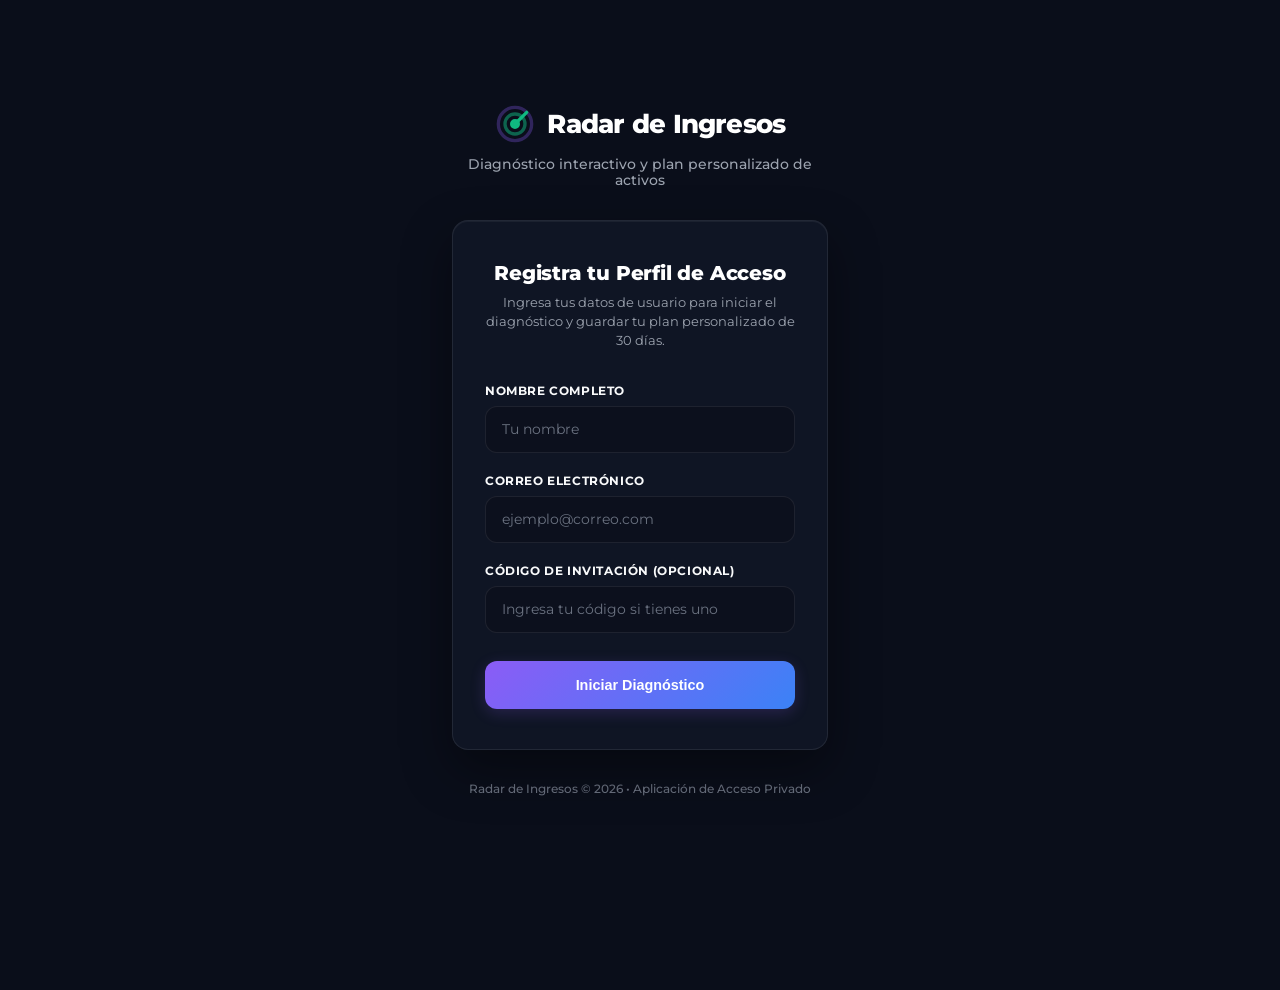
<file: index.html>
<!DOCTYPE html>
<html lang="es">
<head>
  <meta charset="UTF-8">
  <meta name="viewport" content="width=device-width, initial-scale=1.0">
  
  <!-- SEO Meta Tags -->
  <title>Acceso - Radar de Ingresos</title>
  <meta name="description" content="Ingresa a tu panel de diagnóstico y plan de 30 días de la aplicación Radar de Ingresos.">
  <meta name="theme-color" content="#0b0f19">
  
  <!-- Stylesheets -->
  <link rel="stylesheet" href="style.css">
  
  <!-- PWA Manifest -->
  <link rel="manifest" href="manifest.json">
</head>
<body>

  <!-- Background Decorative Glowing Spheres -->
  <div class="bg-glow-1"></div>
  <div class="bg-glow-2"></div>
  <div class="bg-glow-3"></div>

  <!-- Login Container -->
  <div class="login-wrapper">
    <div class="login-header">
      <div class="logo">
        <div class="logo-icon">
          <svg class="logo-icon-svg" viewBox="0 0 24 24" fill="none" stroke="currentColor" stroke-width="2">
            <circle cx="12" cy="12" r="10" stroke="rgba(139, 92, 246, 0.3)"></circle>
            <circle cx="12" cy="12" r="6" stroke="rgba(16, 185, 129, 0.5)"></circle>
            <circle cx="12" cy="12" r="2" fill="#10b981" stroke="#10b981"></circle>
            <line x1="12" y1="12" x2="19" y2="5" stroke="#10b981" stroke-width="2" stroke-linecap="round"></line>
          </svg>
        </div>
        <span>Radar de Ingresos</span>
      </div>
      <p class="login-tagline">Diagnóstico interactivo y plan personalizado de activos</p>
    </div>

    <!-- Login Card -->
    <div class="login-card glass-card">
      <h2 class="card-title">Registra tu Perfil de Acceso</h2>
      <p class="card-subtitle">Ingresa tus datos de usuario para iniciar el diagnóstico y guardar tu plan personalizado de 30 días.</p>
      
      <form id="loginForm" class="login-form">
        <div class="form-group">
          <label for="custName" class="form-label">Nombre Completo</label>
          <input type="text" id="custName" class="form-input" placeholder="Tu nombre" required autocomplete="name">
        </div>
        <div class="form-group">
          <label for="custEmail" class="form-label">Correo Electrónico</label>
          <input type="email" id="custEmail" class="form-input" placeholder="ejemplo@correo.com" required autocomplete="email">
        </div>
        <div class="form-group">
          <label for="accessCode" class="form-label">Código de Invitación (Opcional)</label>
          <input type="password" id="accessCode" class="form-input" placeholder="Ingresa tu código si tienes uno" autocomplete="current-password">
        </div>
        <button type="submit" id="submitBtn" class="btn-primary">Iniciar Diagnóstico</button>
      </form>
    </div>

    <div class="login-footer">
      <p>Radar de Ingresos &copy; 2026 • Aplicación de Acceso Privado</p>
    </div>
  </div>

  <!-- PWA Install Banner -->
  <div class="pwa-install-banner" id="pwaInstallBanner" style="display: none;">
    <div class="pwa-banner-content glass-card">
      <span class="pwa-close-btn" id="pwaCloseBannerBtn">&times;</span>
      <div class="pwa-icon-glow">
        <svg class="pwa-icon-svg" viewBox="0 0 24 24" fill="none" stroke="currentColor" stroke-width="2">
          <rect x="5" y="2" width="14" height="20" rx="2" ry="2"></rect>
          <line x1="12" y1="18" x2="12.01" y2="18"></line>
        </svg>
      </div>
      <div class="pwa-text-group">
        <h4>Instalar Radar de Ingresos</h4>
        <p>Agrégala a tu pantalla de inicio para usarla como una aplicación normal, más rápido y sin internet.</p>
      </div>
      <button class="btn-primary pwa-install-btn" id="pwaInstallBtn">Instalar App</button>
    </div>
  </div>

  <!-- iOS Install Instruction Tooltip -->
  <div class="ios-install-tooltip" id="iosInstallTooltip" style="display: none;">
    <div class="ios-tooltip-content glass-card">
      <span class="pwa-close-btn" id="iosCloseTooltipBtn">&times;</span>
      <div class="ios-tooltip-header">
        <span>📲 Instalar en tu iPhone / iPad</span>
      </div>
      <p>Para agregar esta aplicación a tu pantalla de inicio en iOS:</p>
      <ol class="ios-steps">
        <li>Toca el botón de compartir <strong>"Compartir"</strong> <span style="font-size: 1.1rem; vertical-align: middle;">📤</span> (en la barra inferior de Safari).</li>
        <li>Desliza hacia abajo y selecciona <strong>"Agregar a Inicio"</strong> <span style="font-size: 1.1rem; vertical-align: middle;">➕</span>.</li>
      </ol>
    </div>
  </div>

  <!-- Javascript File Link -->
  <script src="app.js"></script>
</body>
</html>
</file>
<file: style.css>
@import url('https://fonts.googleapis.com/css2?family=Montserrat:wght@400;500;600;700;800&display=swap');

:root {
  --bg-primary: #0a0e1a;
  --bg-secondary: #121829;
  --bg-tertiary: #1b233d;
  --accent-green: #10b981;
  --accent-green-hover: #059669;
  --accent-blue: #3b82f6;
  --accent-purple: #8b5cf6;
  --text-primary: #f9fafb;
  --text-secondary: #9ca3af;
  --text-muted: #6b7280;
  --border-light: rgba(255, 255, 255, 0.08);
  --glass-bg: rgba(18, 24, 41, 0.75);
  --glass-border: rgba(255, 255, 255, 0.08);
  --shadow-glow: 0 0 20px rgba(16, 185, 129, 0.25);
  --shadow-purple-glow: 0 0 20px rgba(139, 92, 246, 0.2);
  --transition-smooth: all 0.3s cubic-bezier(0.4, 0, 0.2, 1);
  --border-radius-lg: 16px;
  --border-radius-md: 12px;
}

* {
  margin: 0;
  padding: 0;
  box-sizing: border-box;
}

html, body {
  width: 100%;
  height: 100%;
  font-family: 'Montserrat', sans-serif;
  background-color: var(--bg-primary);
  color: var(--text-primary);
  overflow: hidden;
}

body {
  display: flex;
  justify-content: center;
  align-items: center;
  position: relative;
  -webkit-font-smoothing: antialiased;
}

/* Background Effects */
.bg-glow-1 {
  position: absolute;
  top: -10%;
  left: -10%;
  width: 60%;
  height: 60%;
  background: radial-gradient(circle, rgba(139, 92, 246, 0.12) 0%, rgba(0, 0, 0, 0) 70%);
  z-index: -1;
  pointer-events: none;
}

.bg-glow-2 {
  position: absolute;
  bottom: -10%;
  right: -10%;
  width: 60%;
  height: 60%;
  background: radial-gradient(circle, rgba(16, 185, 129, 0.08) 0%, rgba(0, 0, 0, 0) 70%);
  z-index: -1;
  pointer-events: none;
}

.bg-glow-3 {
  position: absolute;
  top: 30%;
  left: 30%;
  width: 40%;
  height: 40%;
  background: radial-gradient(circle, rgba(59, 130, 246, 0.06) 0%, rgba(0, 0, 0, 0) 70%);
  z-index: -1;
  pointer-events: none;
}

/* Login Layout */
.login-wrapper {
  width: 100%;
  max-width: 440px;
  padding: 2rem;
  display: flex;
  flex-direction: column;
  gap: 2rem;
  animation: loginFadeIn 0.8s cubic-bezier(0.16, 1, 0.3, 1) forwards;
}

@keyframes loginFadeIn {
  from { opacity: 0; transform: translateY(20px); }
  to { opacity: 1; transform: translateY(0); }
}

.login-header {
  text-align: center;
  display: flex;
  flex-direction: column;
  align-items: center;
  gap: 0.75rem;
}

.logo {
  display: flex;
  align-items: center;
  gap: 0.8rem;
  font-weight: 800;
  font-size: 1.6rem;
  color: #fff;
  letter-spacing: -0.03em;
}

.logo-icon {
  width: 40px;
  height: 40px;
  display: flex;
  align-items: center;
  justify-content: center;
  position: relative;
}

.logo-icon-svg {
  width: 100%;
  height: 100%;
}

.login-tagline {
  font-size: 0.85rem;
  color: var(--text-secondary);
  font-weight: 500;
}

/* Glass Card */
.glass-card {
  background: var(--glass-bg);
  border: 1px solid var(--glass-border);
  border-radius: var(--border-radius-lg);
  backdrop-filter: blur(20px);
  -webkit-backdrop-filter: blur(20px);
  padding: 2.5rem 2rem;
  box-shadow: 0 20px 50px rgba(0, 0, 0, 0.4), inset 0 1px 0 rgba(255, 255, 255, 0.05);
}

.card-title {
  font-size: 1.25rem;
  font-weight: 800;
  color: #fff;
  margin-bottom: 0.5rem;
  letter-spacing: -0.01em;
  text-align: center;
}

.card-subtitle {
  font-size: 0.8rem;
  color: var(--text-secondary);
  line-height: 1.5;
  margin-bottom: 2rem;
  text-align: center;
}

/* Form Styles */
.login-form {
  display: flex;
  flex-direction: column;
  gap: 1.25rem;
}

.form-group {
  display: flex;
  flex-direction: column;
  gap: 0.5rem;
}

.form-label {
  font-size: 0.75rem;
  font-weight: 700;
  color: var(--text-primary);
  text-transform: uppercase;
  letter-spacing: 0.05em;
}

.form-input {
  background-color: rgba(10, 14, 26, 0.6);
  border: 1px solid var(--border-light);
  border-radius: var(--border-radius-md);
  padding: 0.85rem 1rem;
  font-family: inherit;
  font-size: 0.9rem;
  color: #fff;
  transition: var(--transition-smooth);
  width: 100%;
}

.form-input:focus {
  outline: none;
  border-color: var(--accent-purple);
  box-shadow: 0 0 12px rgba(139, 92, 246, 0.25);
  background-color: rgba(10, 14, 26, 0.8);
}

.form-input::placeholder {
  color: var(--text-muted);
}

/* Buttons */
.btn-primary {
  background: linear-gradient(135deg, var(--accent-purple) 0%, var(--accent-blue) 100%);
  border: none;
  border-radius: var(--border-radius-md);
  color: #fff;
  font-size: 0.9rem;
  font-weight: 800;
  padding: 1rem;
  cursor: pointer;
  transition: var(--transition-smooth);
  text-align: center;
  box-shadow: 0 4px 15px rgba(139, 92, 246, 0.2);
  width: 100%;
  margin-top: 0.5rem;
}

.btn-primary:hover {
  transform: translateY(-1px);
  box-shadow: 0 6px 20px rgba(139, 92, 246, 0.35), var(--shadow-purple-glow);
  opacity: 0.95;
}

.btn-primary:active {
  transform: translateY(0);
}

.btn-primary:disabled {
  opacity: 0.6;
  cursor: not-allowed;
  transform: none !important;
  box-shadow: none !important;
}

.login-footer {
  text-align: center;
  font-size: 0.72rem;
  color: var(--text-muted);
  font-weight: 500;
}

/* ==========================================================================
   PWA INSTALLATION BANNER & TOOLTIP STYLES
   ========================================================================== */

.pwa-install-banner {
  position: fixed;
  bottom: 2rem;
  left: 50%;
  transform: translateX(-50%);
  width: 90%;
  max-width: 580px;
  z-index: 9999;
  animation: pwaSlideUp 0.6s cubic-bezier(0.16, 1, 0.3, 1) forwards;
}

@keyframes pwaSlideUp {
  from { opacity: 0; transform: translate(-50%, 40px); }
  to { opacity: 1; transform: translate(-50%, 0); }
}

.pwa-banner-content {
  display: flex;
  align-items: center;
  gap: 1.2rem;
  padding: 1.2rem 1.8rem;
  background: linear-gradient(135deg, rgba(19, 27, 46, 0.92) 0%, rgba(11, 15, 25, 0.96) 100%) !important;
  border: 1px solid rgba(139, 92, 246, 0.2) !important;
  box-shadow: 0 10px 40px rgba(0, 0, 0, 0.5), var(--shadow-purple-glow) !important;
  position: relative;
}

.pwa-icon-glow {
  font-size: 1.5rem;
  width: 44px;
  height: 44px;
  background: rgba(139, 92, 246, 0.15);
  border: 1px solid rgba(139, 92, 246, 0.3);
  border-radius: 50%;
  display: flex;
  align-items: center;
  justify-content: center;
  flex-shrink: 0;
  box-shadow: 0 0 15px rgba(139, 92, 246, 0.2);
  color: var(--accent-purple);
}

.pwa-icon-svg {
  width: 22px;
  height: 22px;
}

.pwa-text-group {
  flex-grow: 1;
}

.pwa-text-group h4 {
  font-size: 0.88rem;
  font-weight: 800;
  color: #fff;
  margin-bottom: 0.2rem;
}

.pwa-text-group p {
  font-size: 0.72rem;
  color: var(--text-secondary);
  line-height: 1.4;
  margin: 0;
}

.pwa-install-btn {
  padding: 0.65rem 1.2rem !important;
  font-size: 0.78rem !important;
  font-weight: 800 !important;
  border-radius: 8px !important;
  flex-shrink: 0;
  width: auto !important;
  margin: 0 !important;
}

.pwa-close-btn {
  position: absolute;
  top: 0.6rem;
  right: 0.8rem;
  font-size: 1.2rem;
  font-weight: 400;
  color: var(--text-muted);
  cursor: pointer;
  line-height: 1;
  transition: var(--transition-smooth);
}

.pwa-close-btn:hover {
  color: #fff;
  transform: scale(1.1);
}

/* iOS Install Tooltip Container */
.ios-install-tooltip {
  position: fixed;
  bottom: 2rem;
  left: 50%;
  transform: translateX(-50%);
  width: 90%;
  max-width: 440px;
  z-index: 9999;
  animation: pwaSlideUp 0.6s cubic-bezier(0.16, 1, 0.3, 1) forwards;
}

.ios-tooltip-content {
  padding: 1.5rem;
  background: linear-gradient(135deg, rgba(19, 27, 46, 0.92) 0%, rgba(11, 15, 25, 0.96) 100%) !important;
  border: 1px solid rgba(59, 130, 246, 0.2) !important;
  box-shadow: 0 10px 40px rgba(0, 0, 0, 0.5), var(--shadow-blue-glow) !important;
  position: relative;
}

.ios-tooltip-header {
  margin-bottom: 0.8rem;
  border-bottom: 1px solid var(--border-light);
  padding-bottom: 0.5rem;
}

.ios-tooltip-header span {
  font-size: 0.95rem;
  font-weight: 800;
  color: #fff;
}

.ios-tooltip-content p {
  font-size: 0.78rem;
  color: var(--text-secondary);
  line-height: 1.5;
  margin-bottom: 0.8rem;
}

.ios-steps {
  list-style-type: decimal;
  padding-left: 1.2rem;
  display: flex;
  flex-direction: column;
  gap: 0.4rem;
  font-size: 0.78rem;
  color: var(--text-primary);
}

.ios-steps li {
  line-height: 1.4;
}

.ios-install-tooltip::after {
  content: '';
  position: absolute;
  bottom: -10px;
  left: 50%;
  transform: translateX(-50%);
  border-width: 10px 10px 0;
  border-style: solid;
  border-color: rgba(11, 15, 25, 0.96) transparent;
  display: block;
  width: 0;
}

/* Mobile optimizations for install popups */
@media (max-width: 640px) {
  .pwa-banner-content {
    flex-direction: column;
    text-align: center;
    padding: 1.5rem 1.2rem 1.2rem 1.2rem;
    gap: 0.8rem;
  }
  
  .pwa-install-btn {
    width: 100% !important;
  }
  
  .pwa-close-btn {
    top: 0.4rem;
    right: 0.6rem;
  }
  
  .login-wrapper {
    padding: 1rem;
  }
  
  .glass-card {
    padding: 1.8rem 1.2rem;
  }
}
</file>
<file: app_style.css>
@import url('https://fonts.googleapis.com/css2?family=Montserrat:wght@400;500;600;700;800&display=swap');

:root {
  --bg-primary: #030712;
  --bg-secondary: #0b0f19;
  --bg-tertiary: #131b2e;
  --accent-green: #10b981;
  --accent-green-hover: #059669;
  --accent-blue: #3b82f6;
  --accent-purple: #8b5cf6;
  --accent-pink: #ec4899;
  --accent-red: #f43f5e;
  --accent-yellow: #f59e0b;
  --text-primary: #f9fafb;
  --text-secondary: #9ca3af;
  --text-muted: #6b7280;
  
  --border-light: rgba(255, 255, 255, 0.05);
  --glass-bg: linear-gradient(135deg, rgba(16, 24, 48, 0.5) 0%, rgba(10, 14, 26, 0.7) 100%);
  --glass-border: rgba(255, 255, 255, 0.07);
  --glass-border-glow: rgba(99, 102, 241, 0.2);
  
  --shadow-glow: 0 0 25px rgba(16, 185, 129, 0.25);
  --shadow-blue-glow: 0 0 25px rgba(59, 130, 246, 0.25);
  --shadow-purple-glow: 0 0 25px rgba(139, 92, 246, 0.25);
  
  --transition-smooth: all 0.4s cubic-bezier(0.16, 1, 0.3, 1);
  --border-radius-lg: 20px;
  --border-radius-md: 12px;
}

* {
  margin: 0;
  padding: 0;
  box-sizing: border-box;
}

html {
  font-family: 'Montserrat', sans-serif;
  background-color: var(--bg-primary);
  color: var(--text-primary);
  overflow-x: hidden;
  height: 100%;
}

body {
  line-height: 1.6;
  -webkit-font-smoothing: antialiased;
  height: 100%;
}

/* Background Effects (Glowing Tech Spheres) */
.bg-glow-1 {
  position: fixed;
  top: -15%;
  left: -15%;
  width: 60%;
  height: 60%;
  background: radial-gradient(circle at center, rgba(139, 92, 246, 0.15) 0%, rgba(3, 7, 18, 0) 70%);
  z-index: -1;
  pointer-events: none;
}

.bg-glow-2 {
  position: fixed;
  top: 30%;
  right: -15%;
  width: 65%;
  height: 65%;
  background: radial-gradient(circle at center, rgba(59, 130, 246, 0.12) 0%, rgba(3, 7, 18, 0) 70%);
  z-index: -1;
  pointer-events: none;
}

.bg-glow-3 {
  position: fixed;
  bottom: -10%;
  left: 10%;
  width: 55%;
  height: 55%;
  background: radial-gradient(circle at center, rgba(16, 185, 129, 0.08) 0%, rgba(3, 7, 18, 0) 70%);
  z-index: -1;
  pointer-events: none;
}

/* Dashboard Container Grid */
.dashboard-container {
  display: grid;
  grid-template-columns: 290px 1fr;
  min-height: 100vh;
}

/* Sidebar Navigation Panel */
.sidebar {
  background-color: var(--bg-secondary);
  border-right: 1px solid var(--border-light);
  display: flex;
  flex-direction: column;
  height: 100vh;
  position: sticky;
  top: 0;
  z-index: 100;
  transition: var(--transition-smooth);
}

.sidebar-header {
  padding: 2.2rem 1.8rem;
  border-bottom: 1px solid var(--border-light);
  display: flex;
  justify-content: space-between;
  align-items: center;
}

.logo {
  font-size: 1.25rem;
  font-weight: 800;
  letter-spacing: -0.03em;
  background: linear-gradient(135deg, var(--accent-green) 0%, var(--accent-blue) 50%, var(--accent-purple) 100%);
  -webkit-background-clip: text;
  -webkit-text-fill-color: transparent;
  display: flex;
  align-items: center;
  gap: 0.6rem;
}

.logo-icon {
  width: 22px;
  height: 22px;
  background: linear-gradient(135deg, var(--accent-green) 0%, var(--accent-blue) 50%, var(--accent-purple) 100%);
  clip-path: polygon(50% 0%, 100% 38%, 82% 100%, 18% 100%, 0% 38%);
  box-shadow: 0 0 15px rgba(59, 130, 246, 0.4);
}

.mobile-toggle-btn {
  display: none;
  background: none;
  border: none;
  color: var(--text-primary);
  font-size: 1.6rem;
  cursor: pointer;
  transition: var(--transition-smooth);
}

.mobile-toggle-btn:hover {
  color: var(--accent-blue);
}

/* User Card Panel */
.user-profile-card {
  padding: 1.2rem;
  margin: 1.2rem;
  background: linear-gradient(135deg, rgba(255, 255, 255, 0.02) 0%, rgba(255, 255, 255, 0.05) 100%);
  border: 1px solid rgba(255, 255, 255, 0.05);
  border-radius: 14px;
  display: flex;
  align-items: center;
  gap: 0.8rem;
  transition: var(--transition-smooth);
}

.user-profile-card:hover {
  background: linear-gradient(135deg, rgba(255, 255, 255, 0.04) 0%, rgba(255, 255, 255, 0.07) 100%);
  border-color: rgba(255, 255, 255, 0.1);
  transform: translateY(-2px);
}

.user-avatar {
  width: 42px;
  height: 42px;
  border-radius: 50%;
  background: linear-gradient(135deg, var(--accent-blue) 0%, var(--accent-purple) 100%);
  color: #fff;
  font-weight: 800;
  display: flex;
  align-items: center;
  justify-content: center;
  font-size: 1.1rem;
  box-shadow: 0 0 12px rgba(59, 130, 246, 0.35);
  border: 2px solid rgba(255, 255, 255, 0.1);
}

.user-info h4 {
  font-size: 0.85rem;
  font-weight: 700;
  color: #fff;
}

.user-status {
  font-size: 0.68rem;
  color: var(--accent-green);
  font-weight: 600;
  display: flex;
  align-items: center;
  gap: 0.3rem;
  margin-top: 0.1rem;
}

.user-status::before {
  content: '';
  width: 5px;
  height: 5px;
  background-color: var(--accent-green);
  border-radius: 50%;
  display: inline-block;
  box-shadow: 0 0 6px var(--accent-green);
}

/* Navigation Links */
.sidebar-nav {
  flex-grow: 1;
  padding: 0.5rem 1.2rem;
}

.sidebar-nav ul {
  list-style: none;
  display: flex;
  flex-direction: column;
  gap: 0.5rem;
}

.nav-item {
  display: flex;
  align-items: center;
  padding: 0.95rem 1.2rem;
  color: var(--text-secondary);
  text-decoration: none;
  font-size: 0.85rem;
  font-weight: 600;
  border-radius: 12px;
  transition: var(--transition-smooth);
  position: relative;
  gap: 0.8rem;
  border: 1px solid transparent;
}

.nav-icon {
  width: 18px;
  height: 18px;
  fill: currentColor;
  opacity: 0.7;
  transition: var(--transition-smooth);
}

.nav-item:hover {
  color: #fff;
  background: rgba(255, 255, 255, 0.03);
  border-color: rgba(255, 255, 255, 0.03);
}

.nav-item:hover .nav-icon {
  opacity: 1;
  transform: scale(1.1);
}

.nav-item.active {
  color: #fff;
  background: linear-gradient(90deg, rgba(99, 102, 241, 0.15) 0%, rgba(99, 102, 241, 0.02) 100%);
  border: 1px solid rgba(99, 102, 241, 0.15);
  border-left: 4px solid var(--accent-blue);
  box-shadow: inset 2px 0 10px rgba(99, 102, 241, 0.05);
}

.nav-item.active .nav-icon {
  opacity: 1;
  color: var(--accent-blue);
}

.badge-new {
  position: absolute;
  right: 0.8rem;
  top: 50%;
  transform: translateY(-50%);
  background: linear-gradient(135deg, rgba(139, 92, 246, 0.2) 0%, rgba(236, 72, 153, 0.1) 100%);
  border: 1px solid rgba(139, 92, 246, 0.25);
  color: #d8b4fe;
  font-size: 0.65rem;
  padding: 0.15rem 0.5rem;
  border-radius: 6px;
  font-weight: 700;
  letter-spacing: 0.02em;
}

/* Sidebar Footer */
.sidebar-footer {
  padding: 1.5rem;
  border-top: 1px solid var(--border-light);
}

.logout-link {
  display: flex;
  align-items: center;
  gap: 0.8rem;
  color: var(--text-muted);
  text-decoration: none;
  font-size: 0.85rem;
  font-weight: 600;
  transition: var(--transition-smooth);
}

.logout-link:hover {
  color: var(--accent-red);
}

/* Main Dashboard Panel */
.main-content {
  padding: 3rem;
  overflow-y: auto;
  height: 100vh;
}

.main-header {
  display: flex;
  justify-content: space-between;
  align-items: center;
  border-bottom: 1px solid var(--border-light);
  padding-bottom: 1.8rem;
  margin-bottom: 2.2rem;
}

.header-title {
  font-size: 1.7rem;
  font-weight: 800;
  letter-spacing: -0.02em;
  background: linear-gradient(90deg, #fff 0%, #a5b4fc 50%, #818cf8 100%);
  -webkit-background-clip: text;
  -webkit-text-fill-color: transparent;
  text-align: left;
  margin-bottom: 0;
}

.current-date {
  color: var(--text-muted);
  font-size: 0.85rem;
  font-weight: 600;
  background: rgba(255, 255, 255, 0.02);
  padding: 0.5rem 1rem;
  border-radius: 20px;
  border: 1px solid var(--border-light);
}

/* Tab Panels */
.tab-panel {
  display: none;
  animation: tabFadeIn 0.5s cubic-bezier(0.16, 1, 0.3, 1) forwards;
}

.tab-panel.active {
  display: block;
}

@keyframes tabFadeIn {
  from { opacity: 0; transform: translateY(12px); }
  to { opacity: 1; transform: translateY(0); }
}

/* Glassmorphism Cards layout */
.glass-card {
  background: var(--glass-bg);
  backdrop-filter: blur(20px);
  -webkit-backdrop-filter: blur(20px);
  border: 1px solid var(--glass-border);
  border-radius: var(--border-radius-lg);
  padding: 2.5rem;
  transition: var(--transition-smooth);
  box-shadow: 0 10px 40px rgba(0, 0, 0, 0.2);
}

.glass-card:hover {
  border-color: rgba(255, 255, 255, 0.12);
  box-shadow: 0 20px 50px rgba(0, 0, 0, 0.3);
  transform: translateY(-4px);
}

/* Wizard Form */
.wizard-container {
  max-width: 720px;
  margin: 0 auto;
  border: 1px solid var(--glass-border-glow);
  box-shadow: var(--shadow-purple-glow);
  position: relative;
  overflow: hidden;
}

.wizard-container::before {
  content: '';
  position: absolute;
  top: 0;
  left: 0;
  right: 0;
  height: 3px;
  background: linear-gradient(90deg, var(--accent-purple), var(--accent-blue), var(--accent-green));
}

.wizard-header {
  display: flex;
  flex-direction: column;
  gap: 0.9rem;
  margin-bottom: 2.2rem;
}

.wizard-progress-bar-wrapper {
  background-color: var(--bg-tertiary);
  height: 5px;
  border-radius: 10px;
  overflow: hidden;
}

.wizard-progress-bar {
  background: linear-gradient(90deg, var(--accent-purple) 0%, var(--accent-blue) 50%, var(--accent-green) 100%);
  height: 100%;
  border-radius: 10px;
  transition: width 0.5s cubic-bezier(0.16, 1, 0.3, 1);
  box-shadow: 0 0 15px rgba(139, 92, 246, 0.6);
}

.wizard-steps-indicator {
  font-size: 0.75rem;
  font-weight: 800;
  color: var(--text-muted);
  text-transform: uppercase;
  letter-spacing: 0.08em;
  text-align: right;
}

.wizard-step-slide {
  display: none;
  flex-direction: column;
}

.wizard-step-slide.active {
  display: flex;
  animation: slideFade 0.4s cubic-bezier(0.16, 1, 0.3, 1) forwards;
}

@keyframes slideFade {
  from { opacity: 0; transform: translateX(15px); }
  to { opacity: 1; transform: translateX(0); }
}

.wizard-step-slide h3 {
  font-size: 1.4rem;
  color: #fff;
  font-weight: 800;
  margin-bottom: 0.6rem;
  letter-spacing: -0.01em;
}

.step-desc {
  font-size: 0.85rem;
  color: var(--text-secondary);
  margin-bottom: 2.2rem;
  line-height: 1.5;
}

/* Range Slider Control */
.control-container {
  margin-bottom: 2.8rem;
}

.slider-display {
  display: flex;
  justify-content: space-between;
  align-items: center;
  margin-bottom: 1.2rem;
}

.slider-label {
  font-size: 0.88rem;
  font-weight: 600;
  color: var(--text-secondary);
}

.slider-value {
  font-size: 1.35rem;
  font-weight: 800;
  background: linear-gradient(135deg, var(--accent-purple) 0%, var(--accent-blue) 100%);
  -webkit-background-clip: text;
  -webkit-text-fill-color: transparent;
  filter: drop-shadow(0 0 8px rgba(139, 92, 246, 0.3));
}

.range-slider {
  -webkit-appearance: none;
  width: 100%;
  height: 6px;
  border-radius: 10px;
  background: var(--bg-tertiary);
  outline: none;
  transition: var(--transition-smooth);
}

.range-slider::-webkit-slider-thumb {
  -webkit-appearance: none;
  appearance: none;
  width: 24px;
  height: 24px;
  border-radius: 50%;
  background: #fff;
  border: 4px solid var(--accent-purple);
  cursor: pointer;
  box-shadow: 0 0 15px rgba(139, 92, 246, 0.6);
  transition: transform 0.2s cubic-bezier(0.16, 1, 0.3, 1), background-color 0.2s;
}

.range-slider::-webkit-slider-thumb:hover {
  transform: scale(1.2);
  background-color: var(--accent-purple);
}

.slider-ticks {
  display: flex;
  justify-content: space-between;
  font-size: 0.75rem;
  color: var(--text-muted);
  margin-top: 0.8rem;
  font-weight: 700;
}

/* Skills Cards Selection */
.skills-grid-selector {
  display: grid;
  grid-template-columns: repeat(auto-fit, minmax(200px, 1fr));
  gap: 1.2rem;
  margin-bottom: 2.2rem;
}

.skill-card-option {
  background: var(--bg-tertiary);
  border: 1px solid var(--border-light);
  border-radius: var(--border-radius-md);
  padding: 1.2rem;
  display: flex;
  align-items: center;
  gap: 1rem;
  cursor: pointer;
  transition: var(--transition-smooth);
}

.option-icon {
  font-size: 1.6rem;
  flex-shrink: 0;
  transition: var(--transition-smooth);
}

.option-info h5 {
  font-size: 0.88rem;
  font-weight: 700;
  color: #fff;
  margin-bottom: 0.2rem;
  transition: var(--transition-smooth);
}

.option-info span {
  font-size: 0.72rem;
  color: var(--text-muted);
  font-weight: 500;
}

.skill-card-option:hover {
  border-color: rgba(255, 255, 255, 0.15);
  background: rgba(255, 255, 255, 0.02);
  transform: translateY(-2px);
}

.skill-card-option:hover .option-icon {
  transform: scale(1.15);
}

.skill-card-option.active {
  background: linear-gradient(135deg, rgba(139, 92, 246, 0.15) 0%, rgba(59, 130, 246, 0.05) 100%);
  border-color: var(--accent-purple);
  box-shadow: var(--shadow-purple-glow);
}

.skill-card-option.active .option-info h5 {
  color: #fff;
  text-shadow: 0 0 10px rgba(139, 92, 246, 0.2);
}

/* Radio Option Cards (Risk/Goal) */
.radio-card-selector {
  display: grid;
  grid-template-columns: 1fr;
  gap: 1.2rem;
  margin-bottom: 2.8rem;
}

.radio-card {
  display: block;
  cursor: pointer;
}

.radio-card input[type="radio"] {
  display: none;
}

.radio-card-content {
  background: var(--bg-tertiary);
  border: 1px solid var(--border-light);
  border-radius: var(--border-radius-md);
  padding: 1.3rem;
  display: flex;
  align-items: center;
  gap: 1.2rem;
  transition: var(--transition-smooth);
}

.radio-card-content h5 {
  font-size: 0.95rem;
  font-weight: 700;
  color: #fff;
  margin-bottom: 0.2rem;
}

.radio-card-content span {
  font-size: 0.78rem;
  color: var(--text-secondary);
}

.radio-card:hover .radio-card-content {
  border-color: rgba(255, 255, 255, 0.15);
  transform: translateY(-2px);
}

.radio-card input[type="radio"]:checked + .radio-card-content {
  background: linear-gradient(135deg, rgba(139, 92, 246, 0.15) 0%, rgba(59, 130, 246, 0.05) 100%);
  border-color: var(--accent-purple);
  box-shadow: var(--shadow-purple-glow);
}

/* Navigation Buttons */
.wizard-nav {
  display: flex;
  justify-content: flex-end;
  gap: 1.2rem;
  margin-top: 1.2rem;
}

.btn-primary, .btn-secondary {
  padding: 1rem 2.2rem;
  font-size: 0.9rem;
  font-weight: 800;
  cursor: pointer;
  border-radius: 50px;
  text-decoration: none;
  display: inline-flex;
  align-items: center;
  justify-content: center;
  text-transform: uppercase;
  letter-spacing: 0.04em;
  transition: var(--transition-smooth);
}

.btn-primary {
  color: #fff;
  background: linear-gradient(135deg, var(--accent-green) 0%, var(--accent-green-hover) 100%);
  border: none;
  box-shadow: var(--shadow-glow);
}

.btn-primary:hover {
  transform: translateY(-3px);
  box-shadow: 0 10px 25px rgba(16, 185, 129, 0.45);
}

.btn-primary:active {
  transform: translateY(-1px);
}

.btn-secondary {
  color: var(--text-primary);
  background: rgba(255, 255, 255, 0.04);
  border: 1px solid var(--border-light);
}

.btn-secondary:hover {
  background: rgba(255, 255, 255, 0.08);
  border-color: var(--text-secondary);
  transform: translateY(-2px);
}

/* Dashboard Home View */
.radar-dashboard {
  animation: tabFadeIn 0.5s cubic-bezier(0.16, 1, 0.3, 1) forwards;
}

.dashboard-grid-top {
  display: grid;
  grid-template-columns: 1.25fr 0.75fr;
  gap: 2.2rem;
}

.route-highlight-card {
  border-left: 5px solid var(--accent-green);
  box-shadow: inset 5px 0 15px rgba(16, 185, 129, 0.02);
}

.badge-complexity {
  display: inline-block;
  background: rgba(16, 185, 129, 0.1);
  color: var(--accent-green);
  border: 1px solid rgba(16, 185, 129, 0.2);
  font-size: 0.72rem;
  font-weight: 800;
  padding: 0.25rem 0.7rem;
  border-radius: 6px;
  letter-spacing: 0.02em;
}

.badge-complexity.moderada {
  background: rgba(59, 130, 246, 0.1);
  color: var(--accent-blue);
  border-color: rgba(59, 130, 246, 0.2);
}

.badge-complexity.alta {
  background: rgba(244, 63, 94, 0.1);
  color: var(--accent-red);
  border-color: rgba(244, 63, 94, 0.2);
}

/* Friction Circular Gauge Panel */
.friction-gauge-card {
  display: flex;
  flex-direction: column;
  align-items: center;
  justify-content: center;
  text-align: center;
  position: relative;
}

.gauge-container {
  position: relative;
  width: 150px;
  height: 150px;
  margin: 1.2rem 0;
}

.gauge-svg {
  transform: rotate(-90deg);
  width: 100%;
  height: 100%;
}

.gauge-bg {
  fill: none;
  stroke: var(--bg-tertiary);
  stroke-width: 7;
}

.gauge-fill {
  fill: none;
  stroke-width: 7;
  stroke-linecap: round;
  transition: stroke-dashoffset 0.8s ease-in-out, stroke 0.8s ease;
  filter: drop-shadow(0 0 5px rgba(59, 130, 246, 0.3));
}

.gauge-text {
  position: absolute;
  top: 50%;
  left: 50%;
  transform: translate(-50%, -50%);
  display: flex;
  flex-direction: column;
  align-items: center;
}

.gauge-percentage {
  font-size: 1.8rem;
  font-weight: 800;
  color: #fff;
  line-height: 1.1;
  text-shadow: 0 0 10px rgba(255, 255, 255, 0.1);
}

.gauge-label {
  font-size: 0.7rem;
  font-weight: 800;
  text-transform: uppercase;
  color: var(--text-muted);
  letter-spacing: 0.05em;
  margin-top: 0.2rem;
}

.gauge-explanation {
  font-size: 0.75rem;
  color: var(--text-muted);
  line-height: 1.5;
  margin: 0;
  max-width: 220px;
}

/* 30-Day Plan */
.plan-header-row {
  display: flex;
  justify-content: space-between;
  align-items: center;
  flex-wrap: wrap;
  gap: 1.8rem;
  border-bottom: 1px solid var(--border-light);
  padding-bottom: 1.8rem;
  margin-bottom: 1.8rem;
}

.plan-progress-wrapper {
  display: flex;
  flex-direction: column;
  gap: 0.6rem;
  min-width: 240px;
}

.progress-lbl {
  font-size: 0.8rem;
  color: var(--text-secondary);
  font-weight: 700;
  display: flex;
  justify-content: space-between;
}

.progress-bar-container {
  background: var(--bg-tertiary);
  height: 10px;
  border-radius: 20px;
  overflow: hidden;
  border: 1px solid var(--border-light);
  padding: 1px;
}

.progress-bar-fill {
  background: linear-gradient(90deg, var(--accent-green) 0%, #34d399 50%, var(--accent-blue) 100%);
  height: 100%;
  border-radius: 20px;
  width: 0%;
  transition: width 0.6s cubic-bezier(0.16, 1, 0.3, 1);
  box-shadow: 0 0 12px rgba(16, 185, 129, 0.5);
}

/* Weeks Accordion */
.weeks-accordion {
  display: flex;
  flex-direction: column;
  gap: 1.2rem;
}

.week-section {
  border: 1px solid var(--border-light);
  border-radius: var(--border-radius-lg);
  overflow: hidden;
  background: rgba(255, 255, 255, 0.005);
  transition: var(--transition-smooth);
}

.week-section.active {
  border-color: rgba(255, 255, 255, 0.1);
  background: rgba(255, 255, 255, 0.015);
}

.week-header-btn {
  width: 100%;
  padding: 1.4rem 1.8rem;
  background: none;
  border: none;
  color: #fff;
  font-weight: 800;
  font-size: 0.95rem;
  display: flex;
  justify-content: space-between;
  align-items: center;
  cursor: pointer;
  text-align: left;
  transition: var(--transition-smooth);
}

.week-header-btn:hover {
  background: rgba(255, 255, 255, 0.01);
}

.week-toggle-icon {
  font-size: 1.3rem;
  color: var(--text-muted);
  width: 24px;
  height: 24px;
  border-radius: 50%;
  background: rgba(255, 255, 255, 0.03);
  display: flex;
  align-items: center;
  justify-content: center;
  transition: var(--transition-smooth);
}

.week-header-btn:hover .week-toggle-icon {
  background: rgba(255, 255, 255, 0.08);
  color: #fff;
}

.week-content {
  max-height: 0;
  overflow: hidden;
  transition: max-height 0.4s cubic-bezier(0.16, 1, 0.3, 1);
}

.week-section.active .week-content {
  max-height: 1800px;
}

/* Action Task Checklist */
.task-list {
  list-style: none;
  padding: 0 1.8rem 1.8rem 1.8rem;
  display: flex;
  flex-direction: column;
  gap: 0.9rem;
}

.task-item {
  display: flex;
  gap: 1.2rem;
  align-items: flex-start;
  padding: 1.2rem;
  border-radius: var(--border-radius-md);
  background: rgba(5, 8, 17, 0.5);
  border: 1px solid var(--border-light);
  transition: var(--transition-smooth);
}

.task-item:hover {
  background: rgba(255, 255, 255, 0.015);
  border-color: rgba(255, 255, 255, 0.1);
  transform: translateX(4px);
}

.task-checkbox-container {
  display: block;
  position: relative;
  width: 22px;
  height: 22px;
  cursor: pointer;
  flex-shrink: 0;
  margin-top: 2px;
}

.task-checkbox-container input {
  position: absolute;
  opacity: 0;
  cursor: pointer;
  height: 0;
  width: 0;
}

.checkmark {
  position: absolute;
  top: 0;
  left: 0;
  height: 22px;
  width: 22px;
  background-color: var(--bg-tertiary);
  border: 2px solid var(--text-muted);
  border-radius: 6px;
  transition: var(--transition-smooth);
}

.task-checkbox-container:hover input ~ .checkmark {
  border-color: var(--accent-blue);
  box-shadow: 0 0 10px rgba(59, 130, 246, 0.2);
}

.task-checkbox-container input:checked ~ .checkmark {
  background: linear-gradient(135deg, var(--accent-green) 0%, #34d399 100%);
  border-color: var(--accent-green);
  box-shadow: 0 0 10px rgba(16, 185, 129, 0.3);
  animation: popCheck 0.3s cubic-bezier(0.16, 1, 0.3, 1);
}

@keyframes popCheck {
  0% { transform: scale(0.9); }
  50% { transform: scale(1.15); }
  100% { transform: scale(1); }
}

.checkmark:after {
  content: "";
  position: absolute;
  display: none;
}

.task-checkbox-container input:checked ~ .checkmark:after {
  display: block;
}

.task-checkbox-container .checkmark:after {
  left: 6.5px;
  top: 2px;
  width: 5px;
  height: 10px;
  border: solid white;
  border-width: 0 2.5px 2.5px 0;
  transform: rotate(45deg);
}

.task-text {
  flex-grow: 1;
}

.task-text h5 {
  font-size: 0.95rem;
  font-weight: 700;
  color: #fff;
  margin-bottom: 0.25rem;
  transition: var(--transition-smooth);
}

.task-text p {
  font-size: 0.82rem;
  color: var(--text-secondary);
  line-height: 1.5;
}

.task-item.checked {
  border-color: rgba(16, 185, 129, 0.2);
  background: rgba(16, 185, 129, 0.015);
}

.task-item.checked .task-text h5 {
  text-decoration: line-through;
  color: var(--text-muted);
  opacity: 0.7;
}

/* Split Columns Panels (Bonuses) */
.container-split {
  display: grid;
  grid-template-columns: 1fr 1fr;
  gap: 2.5rem;
  align-items: start;
}

.subtitle-panel {
  font-size: 0.85rem;
  color: var(--text-secondary);
  margin-bottom: 2rem;
  line-height: 1.5;
}

.panel-form {
  display: flex;
  flex-direction: column;
  gap: 1.4rem;
  max-width: 100%;
}

.form-group {
  display: flex;
  flex-direction: column;
  gap: 0.6rem;
}

.form-group label {
  font-size: 0.85rem;
  font-weight: 700;
  color: var(--text-primary);
  letter-spacing: 0.01em;
}

.form-input {
  background-color: var(--bg-tertiary);
  border: 1px solid var(--border-light);
  color: #fff;
  padding: 0.9rem 1.1rem;
  border-radius: var(--border-radius-md);
  font-family: inherit;
  font-size: 0.9rem;
  outline: none;
  transition: var(--transition-smooth);
}

.form-input:focus {
  border-color: var(--accent-blue);
  box-shadow: 0 0 12px rgba(59, 130, 246, 0.25);
  background-color: rgba(19, 27, 46, 0.9);
}

select.form-input {
  cursor: pointer;
  appearance: none;
  background-image: url("data:image/svg+xml,%3Csvg xmlns='http://www.w3.org/2000/svg' width='24' height='24' viewBox='0 0 24 24' fill='none' stroke='%239ca3af' stroke-width='2' stroke-linecap='round' stroke-linejoin='round'%3E%3Cpolyline points='6 9 12 15 18 9'%3E%3C/polyline%3E%3C/svg%3E");
  background-repeat: no-repeat;
  background-position: right 1rem center;
  background-size: 1.2rem;
  padding-right: 2.5rem;
}

.checkbox-grid {
  display: grid;
  grid-template-columns: repeat(auto-fit, minmax(80px, 1fr));
  gap: 0.6rem;
}

.check-box-lbl {
  display: flex;
  align-items: center;
  gap: 0.5rem;
  font-size: 0.8rem;
  font-weight: 700;
  background: var(--bg-tertiary);
  padding: 0.6rem;
  border-radius: 8px;
  border: 1px solid var(--border-light);
  cursor: pointer;
  transition: var(--transition-smooth);
  justify-content: center;
}

.check-box-lbl:hover {
  border-color: rgba(255, 255, 255, 0.15);
}

.check-box-lbl:has(input:checked) {
  border-color: var(--accent-blue);
  background: rgba(59, 130, 246, 0.12);
  color: #fff;
  box-shadow: 0 0 10px rgba(59, 130, 246, 0.15);
}

/* Results Display Placeholder */
.result-placeholder {
  color: var(--text-muted);
  text-align: center;
  font-size: 0.9rem;
  padding: 5rem 2rem;
  border: 2px dashed rgba(255, 255, 255, 0.05);
  border-radius: var(--border-radius-lg);
  background: rgba(255, 255, 255, 0.002);
}

/* Filtro Antihumo Result Presentation */
.result-antihumo-box {
  display: flex;
  flex-direction: column;
  gap: 1.8rem;
  animation: tabFadeIn 0.5s cubic-bezier(0.16, 1, 0.3, 1) forwards;
}

.verdict-header {
  border-bottom: 1px solid var(--border-light);
  padding-bottom: 1.2rem;
}

.verdict-badge {
  display: inline-block;
  padding: 0.35rem 0.9rem;
  font-weight: 800;
  font-size: 0.72rem;
  text-transform: uppercase;
  border-radius: 6px;
  letter-spacing: 0.06em;
  margin-bottom: 0.6rem;
}

.verdict-badge.humo-alto {
  background: rgba(244, 63, 94, 0.15);
  color: var(--accent-red);
  border: 1px solid rgba(244, 63, 94, 0.3);
  box-shadow: 0 0 15px rgba(244, 63, 94, 0.1);
}

.verdict-badge.humo-medio {
  background: rgba(245, 158, 11, 0.15);
  color: var(--accent-yellow);
  border: 1px solid rgba(245, 158, 11, 0.3);
}

.verdict-badge.humo-bajo {
  background: rgba(16, 185, 129, 0.15);
  color: var(--accent-green);
  border: 1px solid rgba(16, 185, 129, 0.3);
}

.verdict-summary-grid {
  display: grid;
  grid-template-columns: repeat(2, 1fr);
  gap: 1.2rem;
}

.v-item {
  background: var(--bg-tertiary);
  padding: 1.2rem;
  border-radius: var(--border-radius-md);
  border: 1px solid var(--border-light);
  transition: var(--transition-smooth);
}

.v-item:hover {
  border-color: rgba(255, 255, 255, 0.1);
  transform: translateY(-2px);
}

.v-lbl {
  font-size: 0.68rem;
  color: var(--text-muted);
  text-transform: uppercase;
  font-weight: 800;
  letter-spacing: 0.05em;
}

.v-val {
  font-size: 1.25rem;
  font-weight: 800;
  color: #fff;
  margin-top: 0.3rem;
  background: linear-gradient(135deg, #fff 0%, #cbd5e1 100%);
  -webkit-background-clip: text;
  -webkit-text-fill-color: transparent;
}

.v-text {
  font-size: 0.85rem;
  color: var(--text-secondary);
  line-height: 1.6;
  margin-top: 0.5rem;
}

.cost-breakdown {
  background: rgba(5, 8, 17, 0.4);
  padding: 1.4rem;
  border-radius: var(--border-radius-md);
  border: 1px solid var(--border-light);
}

.cost-breakdown h5 {
  font-size: 0.85rem;
  margin-bottom: 1rem;
  color: #fff;
  font-weight: 700;
}

.cost-breakdown ul {
  list-style: none;
  display: flex;
  flex-direction: column;
  gap: 0.6rem;
  font-size: 0.8rem;
}

.cost-breakdown li {
  display: flex;
  justify-content: space-between;
  color: var(--text-secondary);
}

.cost-breakdown li strong {
  color: #fff;
  font-weight: 700;
}

/* Agenda Viable Results Display */
.agenda-schedule-box {
  animation: tabFadeIn 0.5s cubic-bezier(0.16, 1, 0.3, 1) forwards;
}

.calendar-header {
  margin-bottom: 1.8rem;
  padding-bottom: 1rem;
  border-bottom: 1px solid var(--border-light);
  display: flex;
  justify-content: space-between;
  align-items: center;
}

.calendar-grid {
  display: flex;
  flex-direction: column;
  gap: 0.8rem;
}

.calendar-day-row {
  display: grid;
  grid-template-columns: 90px 1fr;
  gap: 1.2rem;
  align-items: center;
  padding: 1rem;
  border-radius: var(--border-radius-md);
  background: var(--bg-tertiary);
  border: 1px solid var(--border-light);
  transition: var(--transition-smooth);
}

.calendar-day-row:hover {
  border-color: rgba(255, 255, 255, 0.08);
  transform: translateX(3px);
}

.day-name {
  font-weight: 800;
  font-size: 0.8rem;
  color: var(--accent-blue);
  text-transform: uppercase;
  letter-spacing: 0.08em;
}

.day-blocks {
  display: flex;
  gap: 0.6rem;
  flex-wrap: wrap;
}

.time-block-pill {
  padding: 0.4rem 0.9rem;
  border-radius: 30px;
  font-size: 0.72rem;
  font-weight: 700;
  background: rgba(59, 130, 246, 0.08);
  border: 1px solid rgba(59, 130, 246, 0.15);
  color: #93c5fd;
  display: inline-flex;
  align-items: center;
  gap: 0.4rem;
  transition: var(--transition-smooth);
}

.time-block-pill.work {
  background: rgba(255, 255, 255, 0.02);
  border-color: var(--border-light);
  color: var(--text-muted);
}

.time-block-pill.project {
  background: rgba(16, 185, 129, 0.08);
  border: 1px solid rgba(16, 185, 129, 0.15);
  color: var(--accent-green);
  box-shadow: 0 0 10px rgba(16, 185, 129, 0.08);
}

.time-block-pill.project:hover {
  transform: translateY(-1px);
  box-shadow: 0 0 15px rgba(16, 185, 129, 0.2);
}

/* Checklist de Arranque Details */
.checklist-main-card {
  border: 1px solid var(--border-light);
}

.checklist-header-row {
  display: flex;
  justify-content: space-between;
  align-items: center;
  border-bottom: 1px solid var(--border-light);
  padding-bottom: 1.8rem;
}

.checklist-route-badge {
  background: rgba(16, 185, 129, 0.08);
  color: var(--accent-green);
  border: 1px solid rgba(16, 185, 129, 0.2);
  font-size: 0.78rem;
  font-weight: 800;
  padding: 0.45rem 1.1rem;
  border-radius: 30px;
  letter-spacing: 0.02em;
}

.tools-list-container {
  display: flex;
  flex-direction: column;
  gap: 1rem;
}

.tool-item-row {
  background: var(--bg-tertiary);
  border: 1px solid var(--border-light);
  border-radius: var(--border-radius-md);
  padding: 1.2rem;
  display: flex;
  justify-content: space-between;
  align-items: center;
  transition: var(--transition-smooth);
}

.tool-item-row:hover {
  border-color: rgba(255, 255, 255, 0.1);
  transform: translateY(-2px);
}

.tool-info-left h5 {
  font-size: 0.9rem;
  font-weight: 700;
  color: #fff;
}

.tool-info-left p {
  font-size: 0.75rem;
  color: var(--text-secondary);
  margin-top: 0.2rem;
}

.tool-link-btn {
  background: rgba(59, 130, 246, 0.08);
  border: 1px solid rgba(59, 130, 246, 0.15);
  color: #93c5fd;
  text-decoration: none;
  font-size: 0.75rem;
  font-weight: 700;
  padding: 0.5rem 1rem;
  border-radius: 8px;
  transition: var(--transition-smooth);
  text-transform: uppercase;
  letter-spacing: 0.03em;
}

.tool-link-btn:hover {
  background: var(--accent-blue);
  color: #fff;
  box-shadow: 0 0 15px rgba(59, 130, 246, 0.3);
  transform: translateY(-1px);
}

.templates-container {
  display: flex;
  flex-direction: column;
  gap: 1.2rem;
}

.template-card {
  background: var(--bg-tertiary);
  border: 1px solid var(--border-light);
  border-radius: var(--border-radius-md);
  overflow: hidden;
  transition: var(--transition-smooth);
}

.template-card:hover {
  border-color: rgba(255, 255, 255, 0.1);
}

.template-card-header {
  background: rgba(5, 8, 17, 0.5);
  padding: 0.8rem 1.2rem;
  display: flex;
  justify-content: space-between;
  align-items: center;
  font-size: 0.75rem;
  font-weight: 800;
  color: #fff;
  border-bottom: 1px solid var(--border-light);
  letter-spacing: 0.02em;
}

.copy-btn {
  background: none;
  border: none;
  color: var(--accent-blue);
  cursor: pointer;
  font-weight: 800;
  font-size: 0.75rem;
  padding: 0.25rem 0.6rem;
  border-radius: 6px;
  transition: var(--transition-smooth);
  text-transform: uppercase;
}

.copy-btn:hover {
  background: rgba(59, 130, 246, 0.12);
}

.template-body-code {
  padding: 1.2rem;
  font-family: 'Courier New', Courier, monospace;
  font-size: 0.75rem;
  color: var(--text-secondary);
  white-space: pre-wrap;
  margin: 0;
  background: rgba(5, 8, 17, 0.3);
  max-height: 180px;
  overflow-y: auto;
  line-height: 1.5;
}

/* Recalibrador Panel */
.recalibrador-card {
  border-color: rgba(139, 92, 246, 0.1);
}

.radio-card-option {
  display: flex;
  align-items: center;
  gap: 0.6rem;
  background: var(--bg-tertiary);
  padding: 0.9rem 1.2rem;
  border-radius: var(--border-radius-md);
  border: 1px solid var(--border-light);
  font-size: 0.82rem;
  font-weight: 700;
  cursor: pointer;
  transition: var(--transition-smooth);
}

.radio-card-option:hover {
  border-color: rgba(255, 255, 255, 0.15);
}

.radio-card-option:has(input:checked) {
  border-color: var(--accent-purple);
  background: rgba(139, 92, 246, 0.12);
  color: #fff;
  box-shadow: 0 0 10px rgba(139, 92, 246, 0.15);
}

.recalibrador-result-box {
  animation: tabFadeIn 0.5s cubic-bezier(0.16, 1, 0.3, 1) forwards;
  background: linear-gradient(135deg, rgba(139, 92, 246, 0.08) 0%, rgba(10, 14, 26, 0.8) 100%);
  border: 1px solid rgba(139, 92, 246, 0.2);
  border-radius: var(--border-radius-lg);
  padding: 2rem;
  box-shadow: var(--shadow-purple-glow);
}

.recalibrador-result-box h4 {
  font-size: 1.15rem;
  color: #fff;
  margin-bottom: 1rem;
  display: flex;
  align-items: center;
  gap: 0.5rem;
  font-weight: 800;
  text-shadow: 0 0 8px rgba(139, 92, 246, 0.3);
}

.recalibrador-result-box p {
  font-size: 0.85rem;
  color: var(--text-secondary);
  line-height: 1.6;
  margin-bottom: 1.2rem;
}

.recal-script-card {
  background: rgba(5, 8, 17, 0.5);
  border: 1px solid var(--border-light);
  border-radius: var(--border-radius-md);
  margin-top: 1.5rem;
  overflow: hidden;
}

/* Responsiveness media queries */
@media (max-width: 950px) {
  .dashboard-container {
    grid-template-columns: 1fr;
  }

  .sidebar {
    position: fixed;
    left: -290px;
    width: 290px;
    box-shadow: 15px 0 40px rgba(0, 0, 0, 0.6);
  }

  .sidebar.active {
    left: 0;
  }

  .mobile-toggle-btn {
    display: block;
  }

  .main-content {
    padding: 2rem 1.5rem;
  }

  .dashboard-grid-top {
    grid-template-columns: 1fr;
  }

  .container-split {
    grid-template-columns: 1fr;
    gap: 2rem;
  }
  
  .checklist-split-content {
    grid-template-columns: 1fr !important;
  }
}

/* ==========================================================================
   PWA INSTALLATION BANNER & TOOLTIP STYLES
   ========================================================================== */

/* PWA Install Banner Container */
.pwa-install-banner {
  position: fixed;
  bottom: 2rem;
  left: 50%;
  transform: translateX(-50%);
  width: 90%;
  max-width: 600px;
  z-index: 9999;
  animation: pwaSlideUp 0.6s cubic-bezier(0.16, 1, 0.3, 1) forwards;
}

@keyframes pwaSlideUp {
  from { opacity: 0; transform: translate(-50%, 40px); }
  to { opacity: 1; transform: translate(-50%, 0); }
}

.pwa-banner-content {
  display: flex;
  align-items: center;
  gap: 1.5rem;
  padding: 1.5rem 2rem;
  background: linear-gradient(135deg, rgba(19, 27, 46, 0.9) 0%, rgba(11, 15, 25, 0.95) 100%) !important;
  border: 1px solid rgba(139, 92, 246, 0.2) !important;
  box-shadow: 0 10px 40px rgba(0, 0, 0, 0.5), var(--shadow-purple-glow) !important;
  position: relative;
}

.pwa-icon-glow {
  font-size: 2.2rem;
  width: 54px;
  height: 54px;
  background: rgba(139, 92, 246, 0.15);
  border: 1px solid rgba(139, 92, 246, 0.3);
  border-radius: 50%;
  display: flex;
  align-items: center;
  justify-content: center;
  flex-shrink: 0;
  box-shadow: 0 0 15px rgba(139, 92, 246, 0.2);
}

.pwa-text-group {
  flex-grow: 1;
}

.pwa-text-group h4 {
  font-size: 0.95rem;
  font-weight: 800;
  color: #fff;
  margin-bottom: 0.25rem;
}

.pwa-text-group p {
  font-size: 0.78rem;
  color: var(--text-secondary);
  line-height: 1.4;
  margin: 0;
}

.pwa-install-btn {
  padding: 0.75rem 1.4rem !important;
  font-size: 0.8rem !important;
  font-weight: 800 !important;
  border-radius: 8px !important;
  flex-shrink: 0;
}

.pwa-close-btn {
  position: absolute;
  top: 0.8rem;
  right: 1rem;
  font-size: 1.4rem;
  font-weight: 400;
  color: var(--text-muted);
  cursor: pointer;
  line-height: 1;
  transition: var(--transition-smooth);
}

.pwa-close-btn:hover {
  color: #fff;
  transform: scale(1.1);
}

/* iOS Install Tooltip Container */
.ios-install-tooltip {
  position: fixed;
  bottom: 2rem;
  left: 50%;
  transform: translateX(-50%);
  width: 90%;
  max-width: 480px;
  z-index: 9999;
  animation: pwaSlideUp 0.6s cubic-bezier(0.16, 1, 0.3, 1) forwards;
}

.ios-tooltip-content {
  padding: 2rem;
  background: linear-gradient(135deg, rgba(19, 27, 46, 0.92) 0%, rgba(11, 15, 25, 0.96) 100%) !important;
  border: 1px solid rgba(59, 130, 246, 0.2) !important;
  box-shadow: 0 10px 40px rgba(0, 0, 0, 0.5), var(--shadow-blue-glow) !important;
  position: relative;
}

.ios-tooltip-header {
  margin-bottom: 0.8rem;
  border-bottom: 1px solid var(--border-light);
  padding-bottom: 0.6rem;
}

.ios-tooltip-header span {
  font-size: 1.05rem;
  font-weight: 800;
  color: #fff;
}

.ios-tooltip-content p {
  font-size: 0.82rem;
  color: var(--text-secondary);
  line-height: 1.5;
  margin-bottom: 1rem;
}

.ios-steps {
  list-style-type: decimal;
  padding-left: 1.2rem;
  display: flex;
  flex-direction: column;
  gap: 0.5rem;
  font-size: 0.8rem;
  color: var(--text-primary);
}

.ios-steps li {
  line-height: 1.4;
}

/* Tooltip arrow pointing down for iOS Safari bottom tab-bar sharing */
.ios-install-tooltip::after {
  content: '';
  position: absolute;
  bottom: -10px;
  left: 50%;
  transform: translateX(-50%);
  border-width: 10px 10px 0;
  border-style: solid;
  border-color: rgba(11, 15, 25, 0.96) transparent;
  display: block;
  width: 0;
}

/* Mobile optimizations for install popups */
@media (max-width: 640px) {
  .pwa-banner-content {
    flex-direction: column;
    text-align: center;
    padding: 1.8rem 1.2rem 1.2rem 1.2rem;
    gap: 1rem;
  }
  
  .pwa-install-btn {
    width: 100%;
  }
  
  .pwa-close-btn {
    top: 0.5rem;
    right: 0.8rem;
  }
}

/* ==========================================================================
   APP SHELL VIEWPORT CONSTRAINT & SCROLL OVERRIDES
   ========================================================================== */
html, body {
  overflow: hidden !important;
  height: 100vh !important;
  height: -webkit-fill-available !important;
}

.dashboard-container {
  height: 100vh;
  overflow: hidden;
}

.main-content {
  height: 100vh;
  display: flex;
  flex-direction: column;
  overflow: hidden;
}

.panel-container {
  flex-grow: 1;
  overflow-y: auto;
  padding-bottom: 2rem;
  -webkit-overflow-scrolling: touch;
}

/* ==========================================================================
   BOTTOM NAVIGATION TAB BAR (MOBILE/TABLET)
   ========================================================================== */
.bottom-nav {
  display: none;
  position: fixed;
  bottom: 0;
  left: 0;
  width: 100%;
  height: 68px;
  background: rgba(11, 15, 25, 0.85);
  border-top: 1px solid var(--border-light);
  backdrop-filter: blur(20px);
  -webkit-backdrop-filter: blur(20px);
  z-index: 999;
  justify-content: space-around;
  align-items: center;
  padding: 0 1rem;
}

.bottom-nav-item {
  display: flex;
  flex-direction: column;
  align-items: center;
  text-decoration: none;
  color: var(--text-muted);
  font-size: 0.68rem;
  font-weight: 700;
  transition: var(--transition-smooth);
  gap: 4px;
}

.bottom-nav-icon {
  width: 22px;
  height: 22px;
  stroke: currentColor;
  fill: none;
  transition: var(--transition-smooth);
}

.bottom-nav-item:hover, .bottom-nav-item.active {
  color: var(--accent-purple);
}

.bottom-nav-item.active .bottom-nav-icon {
  stroke: var(--accent-purple);
  filter: drop-shadow(0 0 5px rgba(139, 92, 246, 0.3));
}

/* ==========================================================================
   HEADER LOGOUT BUTTON
   ========================================================================== */
.header-logout-btn {
  background: none;
  border: none;
  color: var(--text-muted);
  cursor: pointer;
  display: flex;
  align-items: center;
  justify-content: center;
  padding: 0.5rem;
  border-radius: 50%;
  transition: var(--transition-smooth);
  margin-left: 0.5rem;
}

.header-logout-btn:hover {
  background: rgba(255, 255, 255, 0.05);
  color: var(--accent-red);
}

.header-logout-btn .logout-icon {
  width: 20px;
  height: 20px;
  fill: currentColor;
}

/* ==========================================================================
   QUESTION HEADER & MINIMAL ICON STYLES
   ========================================================================== */
.question-header {
  display: flex;
  align-items: center;
  gap: 0.8rem;
  margin-bottom: 0.75rem;
}

.question-icon-wrapper {
  display: flex;
  align-items: center;
  justify-content: center;
  width: 36px;
  height: 36px;
  background: rgba(139, 92, 246, 0.1);
  border: 1px solid rgba(139, 92, 246, 0.2);
  border-radius: 8px;
  color: var(--accent-purple);
  flex-shrink: 0;
}

.question-svg {
  width: 20px;
  height: 20px;
}

.option-icon {
  width: 32px;
  height: 32px;
  display: flex;
  align-items: center;
  justify-content: center;
  flex-shrink: 0;
  color: var(--text-secondary);
}

.option-icon-svg {
  width: 24px;
  height: 24px;
  stroke: currentColor;
}

.skill-card-option.active .option-icon-svg {
  stroke: var(--accent-purple);
  filter: drop-shadow(0 0 4px rgba(139, 92, 246, 0.4));
}

.radio-card input:checked + .radio-card-content .option-icon-svg {
  stroke: var(--accent-purple);
}

.risk-low {
  stroke: var(--accent-green);
}
.risk-medium {
  stroke: var(--accent-blue);
}
.risk-high {
  stroke: var(--accent-red);
}

/* ==========================================================================
   RESPONSIVE OVERRIDES
   ========================================================================== */
@media (max-width: 950px) {
  .dashboard-container {
    grid-template-columns: 1fr;
  }

  .sidebar {
    display: none !important; /* Hide sidebar completely on mobile/tablet */
  }

  .bottom-nav {
    display: flex; /* Show tab bar on mobile */
  }

  .mobile-toggle-btn {
    display: none !important; /* Hide hamburger menu since we use tab bar */
  }
  
  .main-header {
    padding: 1.2rem 1.5rem;
  }

  .panel-container {
    padding-bottom: 80px; /* Space for bottom nav on mobile */
  }
}
</file>
